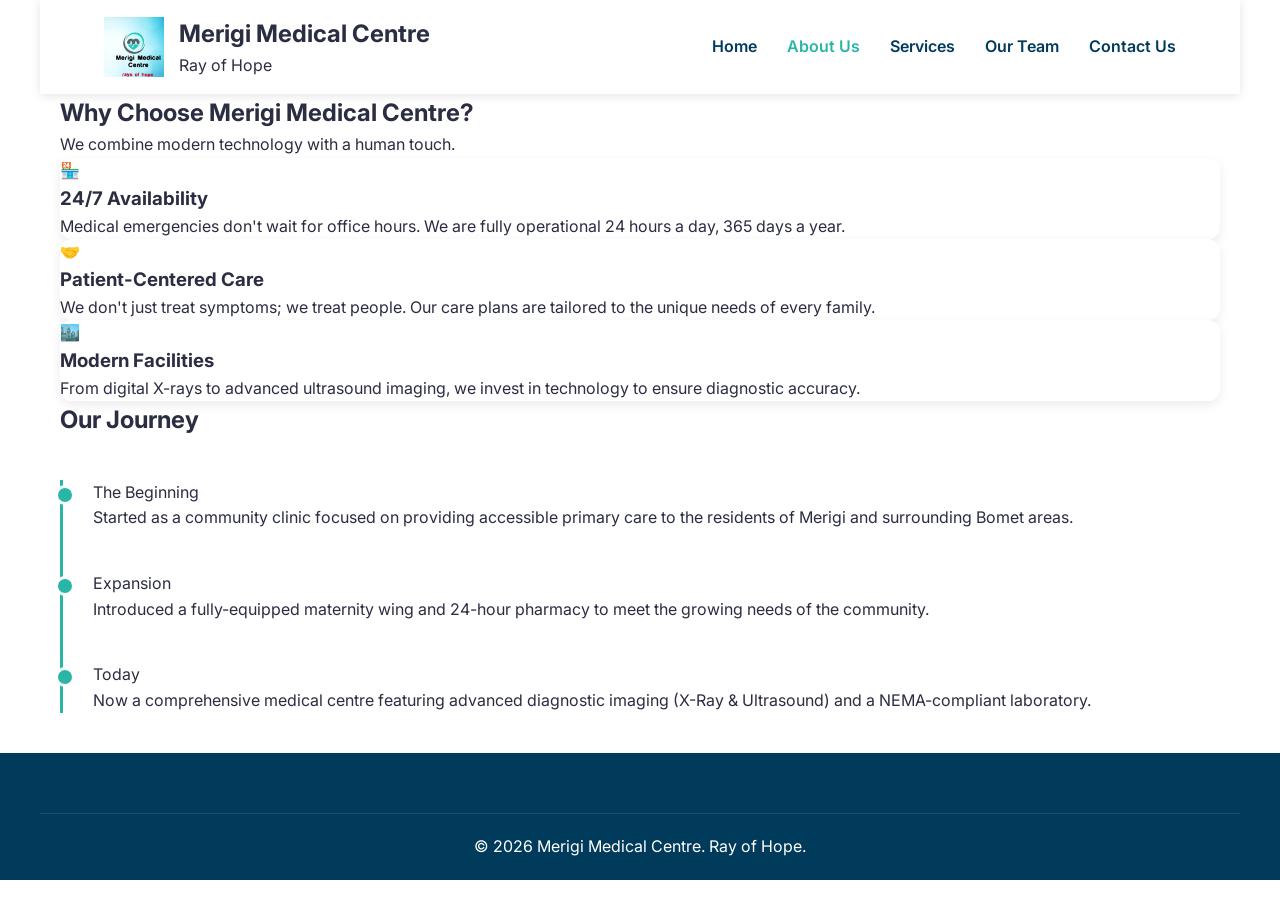
<file: src/pages/about.html>
<!DOCTYPE html>
<html lang="en">
<head>
    <meta charset="UTF-8">
    <meta name="viewport" content="width=device-width, initial-scale=1.0">
    <title>About Us | Merigi Medical Centre</title>
    <link href="https://fonts.googleapis.com/css2?family=Inter:wght@400;600;700&display=swap" rel="stylesheet">
    <link rel="stylesheet" href="../assets/styles/main.css">
</head>
<body>
    <header>
        <nav class="navbar container">
            <div class="logo">
                <img src="../../public/images/logo.png" alt="Merigi Medical Centre Logo">
                <div class="logo-text">
                    <h1>Merigi Medical Centre</h1>
                    <span class="slogan">Ray of Hope</span>
                </div>
            </div>
            <div class="hamburger" id="hamburger">
                <span></span><span></span><span></span>
            </div>
            <ul class="nav-links" id="nav-links">
                <li><a href="../../index.html">Home</a></li>
                <li><a href="about.html" class="active">About Us</a></li>
                <li><a href="services.html">Services</a></li>
                <li><a href="team.html">Our Team</a></li>
                <li><a href="contact.html">Contact Us</a></li>
                
            </ul>
        </nav>
    </header>

    <main>
        <section class="why-choose-us">
            <div class="container">
                <h2 class="section-title">Why Choose Merigi Medical Centre?</h2>
                <p class="section-subtitle">We combine modern technology with a human touch.</p>
                
                <div class="features-grid">
                    <div class="feature-card">
                        <div class="feature-icon">🏪</div>
                        <h3>24/7 Availability</h3>
                        <p>Medical emergencies don't wait for office hours. We are fully operational 24 hours a day, 365 days a year.</p>
                    </div>
                    <div class="feature-card">
                        <div class="feature-icon">🤝</div>
                        <h3>Patient-Centered Care</h3>
                        <p>We don't just treat symptoms; we treat people. Our care plans are tailored to the unique needs of every family.</p>
                    </div>
                    <div class="feature-card">
                        <div class="feature-icon">🏙️</div>
                        <h3>Modern Facilities</h3>
                        <p>From digital X-rays to advanced ultrasound imaging, we invest in technology to ensure diagnostic accuracy.</p>
                    </div>
                </div>
            </div>
        </section>

        <section class="about-timeline container">
            <h2 class="section-title">Our Journey</h2>
            <div class="timeline">
                <div class="timeline-item">
                    <div class="timeline-date">The Beginning</div>
                    <p>Started as a community clinic focused on providing accessible primary care to the residents of Merigi and surrounding Bomet areas.</p>
                </div>
                <div class="timeline-item">
                    <div class="timeline-date">Expansion</div>
                    <p>Introduced a fully-equipped maternity wing and 24-hour pharmacy to meet the growing needs of the community.</p>
                </div>
                <div class="timeline-item">
                    <div class="timeline-date">Today</div>
                    <p>Now a comprehensive medical centre featuring advanced diagnostic imaging (X-Ray & Ultrasound) and a NEMA-compliant laboratory.</p>
                </div>
            </div>
        </section>
    </main>

    <footer class="main-footer">
        <div class="footer-bottom container">
            <p>© <span id="current-year"></span> Merigi Medical Centre. Ray of Hope.</p>
        </div>
    </footer>
	
	  <button id="backToTop" class="back-to-top" title="Go to top">
        <span class="arrow">↑</span>
    </button>

    <script src="../assets/js/main.js"></script>
</body>
</html>
</file>
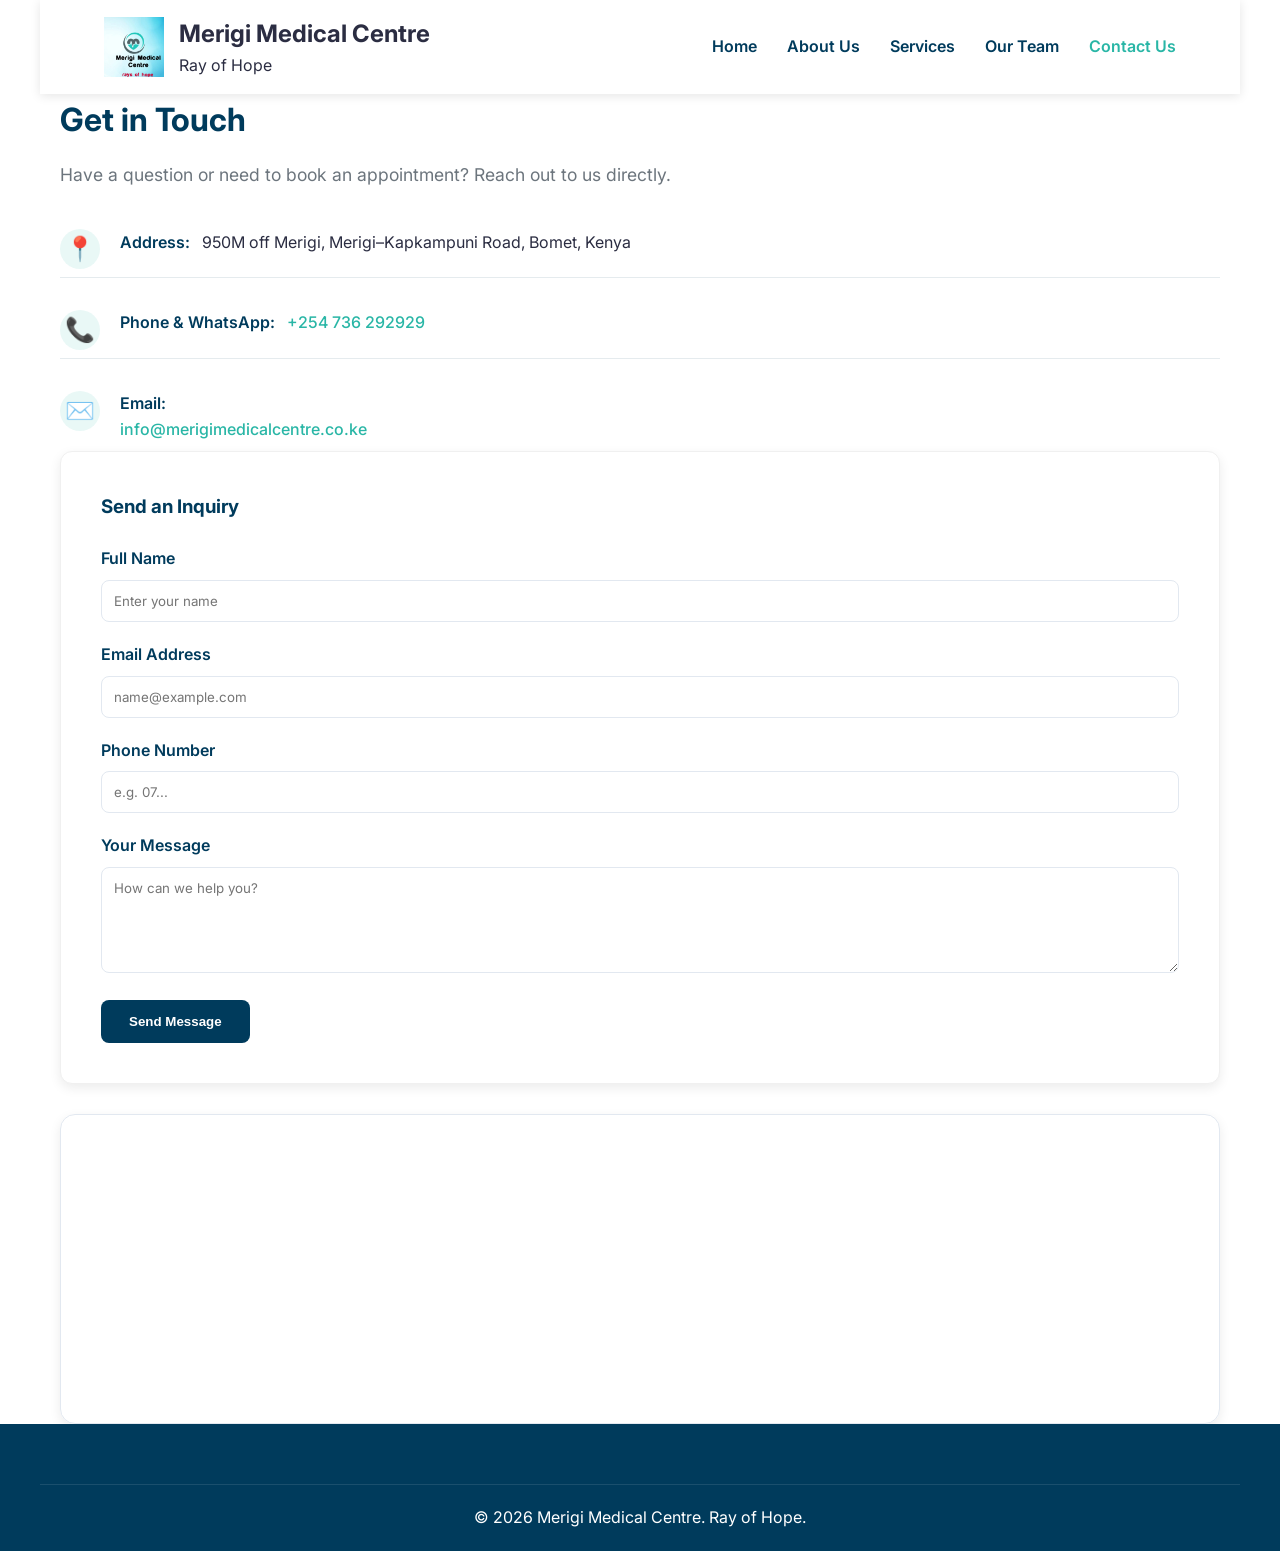
<file: src/pages/contact.html>
<!DOCTYPE html>
<html lang="en">
<head>
    <meta charset="UTF-8">
    <meta name="viewport" content="width=device-width, initial-scale=1.0">
    <title>Contact Us | Merigi Medical Centre</title>
    <link href="https://fonts.googleapis.com/css2?family=Inter:wght@400;600;700&display=swap" rel="stylesheet">
    <link rel="stylesheet" href="../assets/styles/main.css">
</head>
<body>
    <header>
        <nav class="navbar container">
            <div class="logo">
                <img src="../../public/images/logo.png" alt="Merigi Medical Centre Logo">
                <div class="logo-text">
                    <h1>Merigi Medical Centre</h1>
                    <span class="slogan">Ray of Hope</span>
                </div>
            </div>
            <div class="hamburger" id="hamburger">
                <span></span><span></span><span></span>
            </div>
            <ul class="nav-links" id="nav-links">
                <li><a href="../../index.html">Home</a></li>
                <li><a href="about.html">About Us</a></li>
                <li><a href="services.html">Services</a></li>
                <li><a href="team.html">Our Team</a></li>
                <li><a href="contact.html" class="active">Contact Us</a></li>
            </ul>
        </nav>
    </header>

    <main class="container">
        <section class="contact-wrapper">
            <div class="contact-info">
                <h2>Get in Touch</h2>
                <p>Have a question or need to book an appointment? Reach out to us directly.</p>
                
                <div class="info-details">
                    <div class="info-item address">
                        <span class="icon">📍</span>
                        <div class="content">
                            <strong>Address:</strong>
                            <span>950M off Merigi, Merigi–Kapkampuni Road, Bomet, Kenya</span>
                        </div>
                    </div>
                    
                    <div class="info-item">
                        <span class="icon">📞</span>
                        <div class="content">
                            <strong>Phone & WhatsApp:</strong>
                            <a href="tel:+254736292929">+254 736 292929</a>
                        </div>
                    </div>
                    
                    <div class="info-item">
                        <span class="icon">✉️</span>
                        <div class="content">
                            <strong>Email:</strong>
                            <p><a href="mailto:info@merigimedicalcentre.co.ke">info@merigimedicalcentre.co.ke</a></p>
                        </div>
                    </div>
                </div>
            </div>

            <div class="contact-form-card">
                <h3>Send an Inquiry</h3>
                <!-- Form action updated with your unique Formspree URL -->
                <form id="contactForm" action="https://formspree.io/f/mkoeojrq" method="POST">
                    <div class="form-group">
                        <label for="name">Full Name</label>
                        <input type="text" id="name" name="name" placeholder="Enter your name" required>
                    </div>
                    <div class="form-group">
                        <label for="email">Email Address</label>
                        <input type="email" id="email" name="email" placeholder="name@example.com" required>
                    </div>
                    <div class="form-group">
                        <label for="phone">Phone Number</label>
                        <input type="tel" id="phone" name="phone" placeholder="e.g. 07..." required>
                    </div>
                    <div class="form-group">
                        <label for="message">Your Message</label>
                        <textarea id="message" name="message" rows="5" placeholder="How can we help you?" required></textarea>
                    </div>
                    <button type="submit" class="btn-submit">Send Message</button>
                </form>
            </div>

            <div class="map-container">
                <iframe 
                    src="https://www.google.com/maps/embed?pb=!1m18!1m12!1m3!1d15957.551383788965!2d35.3333!3d-0.7833!2m3!1f0!2f0!3f0!3m2!1i1024!2i768!4f13.1!3m3!1m2!1s0x0%3A0x0!2zMMKwNDYnNTkuOCJTIDM1wrAyMCcwMC4wIkU!5e0!3m2!1sen!2ske!4v1643321234567!5m2!1sen!2ske" 
                    width="100%" height="300" style="border:0;" allowfullscreen="" loading="lazy">
                </iframe>
            </div>
        </section>
    </main>

    <footer class="main-footer">
        <div class="footer-bottom container">
            <p>© <span id="current-year"></span> Merigi Medical Centre. Ray of Hope.</p>
        </div>
    </footer>

    <button id="backToTop" class="back-to-top" title="Go to top">
        <span class="arrow">↑</span>
    </button>

    <script src="../assets/js/main.js"></script>
</body>
</html>
</file>
<file: src/assets/styles/main.css>
/* ==========================================================================
   1. VARIABLES & RESET
   ========================================================================== */
:root {
    --merigi-teal: #29b6a6;
    --merigi-blue: #003b5c;
    --merigi-red: #ce1126;
    --light-bg: #f4f7f9;
    --white: #ffffff;
    --text-main: #2b2d42;
    --text-muted: #6c757d;
    --shadow: 0 4px 12px rgba(0, 0, 0, 0.08);
    --transition: all 0.3s ease;
}

* { margin: 0; padding: 0; box-sizing: border-box; }

body {
    font-family: 'Inter', sans-serif;
    background-color: var(--white);
    color: var(--text-main);
    line-height: 1.6;
    overflow-x: hidden;
}

.container {
    max-width: 1200px;
    margin: 0 auto;
    padding: 0 20px;
}

/* ==========================================================================
   2. NAVIGATION & HEADER
   ========================================================================== */
.navbar {
    display: flex;
    justify-content: space-between;
    align-items: center;
    padding: 15px 5%;
    background: var(--white);
    box-shadow: 0 2px 10px rgba(0,0,0,0.1);
    position: sticky;
    top: 0;
    z-index: 1000;
}

.logo { display: flex; align-items: center; gap: 15px; }
.logo img { height: 60px; width: auto; }

.nav-links {
    display: flex;
    list-style: none;
    gap: 30px;
}

.nav-links a {
    text-decoration: none;
    color: var(--merigi-blue);
    font-weight: 600;
    transition: var(--transition);
}

.nav-links a:hover, .nav-links a.active { color: var(--merigi-teal); }

.hamburger {
    display: none;
    cursor: pointer;
    flex-direction: column;
    gap: 5px;
}

.hamburger span {
    width: 25px;
    height: 3px;
    background: var(--merigi-blue);
    transition: var(--transition);
}

/* ==========================================================================
   3. HERO & PAGE HEADERS
   ========================================================================== */
.hero {
    display: flex;
    align-items: center;
    justify-content: space-between;
    padding: 80px 5%;
    background: linear-gradient(135deg, #ffffff 0%, #eef9f9 100%);
    gap: 40px;
}

.hero-content h1 {
    font-size: 3rem;
    color: var(--merigi-blue);
    margin-bottom: 20px;
}

.hero-image img {
    width: 100%;
    max-width: 550px;
    border-radius: 20px;
    box-shadow: var(--shadow);
}

.page-header {
    background: linear-gradient(rgba(0, 59, 92, 0.85), rgba(0, 59, 92, 0.85)), 
                url('../../public/images/building-exterior.jpg') center/cover;
    color: var(--white);
    padding: 80px 0;
    text-align: center;
}

/* ==========================================================================
   4. SHARED COMPONENTS (Cards, Buttons, Forms)
   ========================================================================== */
.card, .feature-card, .team-card, .service-card-full, .blog-card, .contact-form-card {
    background: var(--white);
    border-radius: 12px;
    box-shadow: var(--shadow);
    transition: var(--transition);
}

.card:hover, .feature-card:hover, .team-card:hover {
    transform: translateY(-8px);
    box-shadow: 0 10px 20px rgba(0,0,0,0.12);
}

.btn-primary, .btn-submit {
    background-color: var(--merigi-blue);
    color: var(--white);
    padding: 14px 28px;
    border-radius: 8px;
    text-decoration: none;
    font-weight: 600;
    border: none;
    cursor: pointer;
    transition: var(--transition);
    display: inline-block;
}

.btn-primary:hover, .btn-submit:hover { 
    background-color: var(--merigi-teal);
    transform: translateY(-2px);
}

/* Form Styling */
.form-group { margin-bottom: 20px; text-align: left; }
.form-group label { display: block; margin-bottom: 8px; font-weight: 600; color: var(--merigi-blue); }
.form-group input, .form-group textarea {
    width: 100%;
    padding: 12px;
    border: 1px solid #e2e8f0;
    border-radius: 8px;
    font-family: inherit;
}
.form-group input:focus, .form-group textarea:focus {
    outline: none;
    border-color: var(--merigi-teal);
    box-shadow: 0 0 0 3px rgba(41, 182, 166, 0.1);
}

/* ==========================================================================
   5. SECTIONS (Services, Team, Contact)
   ========================================================================== */
.services-grid-detailed, .team-grid, .blog-grid {
    display: grid;
    grid-template-columns: repeat(auto-fit, minmax(300px, 1fr));
    gap: 30px;
    padding: 40px 0;
}

/* Contact Specific Layout */
.contact-grid {
    display: grid;
    grid-template-columns: 1fr 1fr;
    gap: 60px;
    padding: 60px 0;
    align-items: start;
}

/* Updated Contact Info Styles - More Spacious & Organized */
.contact-info {
    max-width: 100%;
}

.contact-info h2 {
    color: var(--merigi-blue);
    font-size: 2rem;
    margin-bottom: 1rem;
}

.contact-info > p {
    color: var(--text-muted);
    font-size: 1.1rem;
    margin-bottom: 2rem;
    line-height: 1.6;
}

.info-details {
    display: flex;
    flex-direction: column;
    gap: 1.5rem;
    margin-top: 1.5rem;
}

.info-item {
    display: flex;
    align-items: flex-start;
    gap: 1.25rem;
    padding: 0.5rem 0;
    border-bottom: 1px solid rgba(0, 59, 92, 0.1);
}

.info-item:last-child {
    border-bottom: none;
}

.info-item .icon {
    font-size: 1.5rem;
    min-width: 2rem;
    color: var(--merigi-teal);
    background: rgba(41, 182, 166, 0.1);
    width: 40px;
    height: 40px;
    display: flex;
    align-items: center;
    justify-content: center;
    border-radius: 50%;
}

.info-item .content {
    flex: 1;
    line-height: 1.6;
}

.info-item strong {
    color: var(--merigi-blue);
    font-weight: 600;
    display: inline-block;
    margin-right: 0.5rem;
}

.info-item a {
    color: var(--merigi-teal);
    text-decoration: none;
    font-weight: 500;
    transition: var(--transition);
    word-break: break-word;
}

.info-item a:hover {
    color: var(--merigi-blue);
    text-decoration: underline;
}

.info-item span:not(.icon):not(.content) {
    color: var(--text-main);
}

/* Address specific styling */
.info-item.address .content {
    font-style: normal;
    line-height: 1.7;
}

/* Contact details list (if still needed) */
.contact-details-list { 
    list-style: none; 
    margin: 25px 0; 
}

.contact-details-list li { 
    margin-bottom: 15px; 
    font-size: 1.1rem; 
}

.contact-details-list a { 
    color: var(--merigi-teal); 
    text-decoration: none; 
    font-weight: 600; 
}

.map-container {
    margin-top: 30px;
    border-radius: 15px;
    overflow: hidden;
    box-shadow: var(--shadow);
    border: 1px solid #e2e8f0;
}

.contact-form-card { 
    padding: 40px; 
    border: 1px solid #f0f0f0; 
}

.contact-form-card h3 { 
    margin-bottom: 25px; 
    color: var(--merigi-blue); 
}

/* Maternity Highlight */
.highlight-maternity { background: #fffafa; border: 1px solid #ffecec; }
.highlight-maternity h3 { color: var(--merigi-red); }

/* Timeline */
.timeline {
    border-left: 3px solid var(--merigi-teal);
    padding-left: 30px;
    margin: 40px auto;
}
.timeline-item { position: relative; margin-bottom: 40px; }
.timeline-item::before {
    content: ''; position: absolute; left: -38px; top: 5px;
    width: 14px; height: 14px; background: var(--merigi-teal);
    border-radius: 50%; border: 3px solid var(--white);
}
/* ==========================================================================
   6. MODAL & UI TOOLS
   ========================================================================== */
.modal {
    display: none;
    position: fixed;
    z-index: 2000;
    left: 0; top: 0; width: 100%; height: 100%;
    background: rgba(0, 59, 92, 0.8);
    backdrop-filter: blur(5px);
}

.modal-content {
    background: white;
    margin: 10% auto;
    padding: 40px;
    border-radius: 20px;
    max-width: 600px;
    position: relative;
    animation: slideIn 0.3s ease-out;
}

@keyframes slideIn { from { transform: translateY(-30px); opacity: 0; } }

/* --- Back to Top Button --- */
.back-to-top {
    position: fixed;
    bottom: 30px; 
    right: 30px;
    width: 50px; 
    height: 50px;
    background-color: var(--merigi-teal);
    color: var(--white);
    border: none; 
    border-radius: 50%;
    cursor: pointer;
    
    /* Layout & Layering */
    display: flex; 
    align-items: center; 
    justify-content: center;
    z-index: 9999; 
    box-shadow: var(--shadow);
    font-size: 24px;

    /* Animation State (Hidden) */
    opacity: 0;
    visibility: hidden;
    transform: translateY(20px);
    transition: 
        opacity 0.4s ease, 
        transform 0.4s cubic-bezier(0.4, 0, 0.2, 1), 
        background-color 0.3s ease,
        visibility 0.4s;
}

/* Animation State (Visible) */
.back-to-top.show {
    opacity: 1;
    visibility: visible;
    transform: translateY(0);
}

/* Interaction State */
.back-to-top:hover {
    background-color: var(--merigi-blue);
    transform: translateY(-5px);
    box-shadow: 0 6px 15px rgba(0, 0, 0, 0.15);
}

.back-to-top:active {
    transform: translateY(0);
}
/* ==========================================================================
   7. FOOTER
   ========================================================================== */
.main-footer {
    padding: 40px 0 20px;
    background: var(--merigi-blue);
    color: white;
    text-align: center;
}

.footer-bottom {
    border-top: 1px solid rgba(255, 255, 255, 0.1);
    margin-top: 20px; padding-top: 20px;
}

/* ==========================================================================
   8. MOBILE RESPONSIVE (768px)
   ========================================================================== */
@media (max-width: 768px) {
    .hamburger { display: flex; }

    .nav-links {
        display: none;
        flex-direction: column;
        position: absolute;
        top: 100%; left: 0; width: 100%;
        background: white;
        box-shadow: 0 5px 15px rgba(0,0,0,0.1);
        gap: 0;
    }

    .nav-links.mobile-active { display: flex; }
    .nav-links li { width: 100%; border-bottom: 1px solid #f0f0f0; }
    .nav-links li a { display: block; padding: 18px 25px; width: 100%; text-align: left; }
    .nav-links li a:active { background: #f8fafc; color: var(--merigi-teal); }

    .hero { flex-direction: column; text-align: center; padding: 40px 5%; }
    .hero h1 { font-size: 2.2rem; }
    
    .contact-grid, .join-content { grid-template-columns: 1fr; gap: 40px; }
    .contact-form-card { padding: 25px; }

    .hamburger.toggle span:nth-child(1) { transform: rotate(-45deg) translate(-5px, 6px); }
    .hamburger.toggle span:nth-child(2) { opacity: 0; }
    .hamburger.toggle span:nth-child(3) { transform: rotate(45deg) translate(-5px, -6px); }
}
</file>
